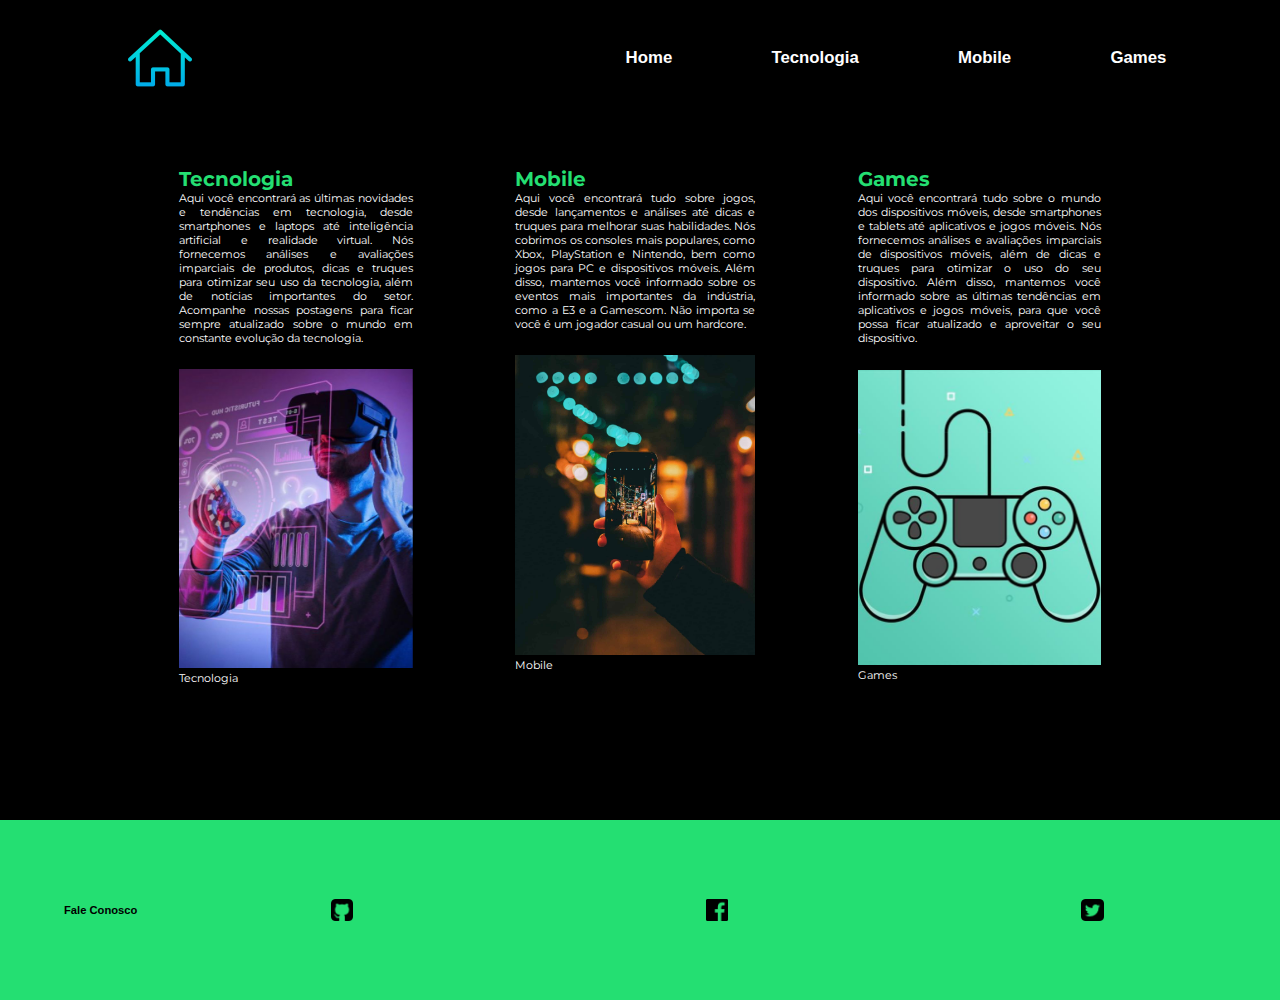
<file: index.html>
<!DOCTYPE html>
<html lang="pt-br">
<head>
    <meta charset="UTF-8">
    <meta http-equiv="X-UA-Compatible" content="IE=edge">
    <meta name="viewport" content="width=device-width, initial-scale=1.0">
    <link rel="icon" href="./img/icon.png">
    <link rel="stylesheet" href="./css/style.css">
    <title>Home</title>
</head>
<body>
    <div class="container">
        <header class="cabecalho">
            <img src="./img/logo-home.png" alt="Logo do site">

            <nav>
                <a href="./index.html">Home</a>
                <a href="./pages/tecnologia.html">Tecnologia</a>
                <a href="./pages/mobile.html">Mobile</a>
                <a href="./pages/games.html">Games</a>
            </nav>
        </header>
        <section class="conteudo">
            <div>
                <h2>Tecnologia</h2>
                <p>Aqui você encontrará as últimas novidades e tendências em tecnologia, desde smartphones e laptops até inteligência artificial e realidade virtual. Nós fornecemos análises e avaliações imparciais de produtos, dicas e truques para otimizar seu uso da tecnologia, além de notícias importantes do setor. Acompanhe nossas postagens para ficar sempre atualizado sobre o mundo em constante evolução da tecnologia.</p>
                <figure>
                    <img src="./img/img-tec.jpg" alt="">
                    <figcaption>Tecnologia</figcaption>
                </figure>
            </div>
            <div>
                <h2>Mobile</h2>
                <p>Aqui você encontrará tudo sobre jogos, desde lançamentos e análises até dicas e truques para melhorar suas habilidades. Nós cobrimos os consoles mais populares, como Xbox, PlayStation e Nintendo, bem como jogos para PC e dispositivos móveis. Além disso, mantemos você informado sobre os eventos mais importantes da indústria, como a E3 e a Gamescom. Não importa se você é um jogador casual ou um hardcore. </p>
                <figure>
                    <img src="./img/img-mobile.jpg" alt="">
                    <figcaption>Mobile</figcaption>
                </figure>
            </div>
            <div>
                <h2>Games</h2>
                <p>Aqui você encontrará tudo sobre o mundo dos dispositivos móveis, desde smartphones e tablets até aplicativos e jogos móveis. Nós fornecemos análises e avaliações imparciais de dispositivos móveis, além de dicas e truques para otimizar o uso do seu dispositivo. Além disso, mantemos você informado sobre as últimas tendências em aplicativos e jogos móveis, para que você possa ficar atualizado e aproveitar o seu dispositivo.</p>
                <figure>
                    <img src="./img/games.jpg" alt="">
                    <figcaption>Games</figcaption>
                </figure>
            </div>
        </section>
        <footer class="rodape">
            <h2>Fale Conosco</h2>
            <nav>
                <a href="https://github.com/" target="_blank"><img src="./img/logo-github-24px.png" alt="logo do github"></a>
                <a href="https://www.facebook.com/" target="_blank"><img src="./img/logo-facebook-24px.png" alt="logo do facebook"></a>
                <a href="https://twitter.com/" target="_blank"><img src="./img/logo-twitter-24px.png" alt="logo do twitter"></a>
            </nav>
        </footer>
    </div>
</body>
</html>
</file>
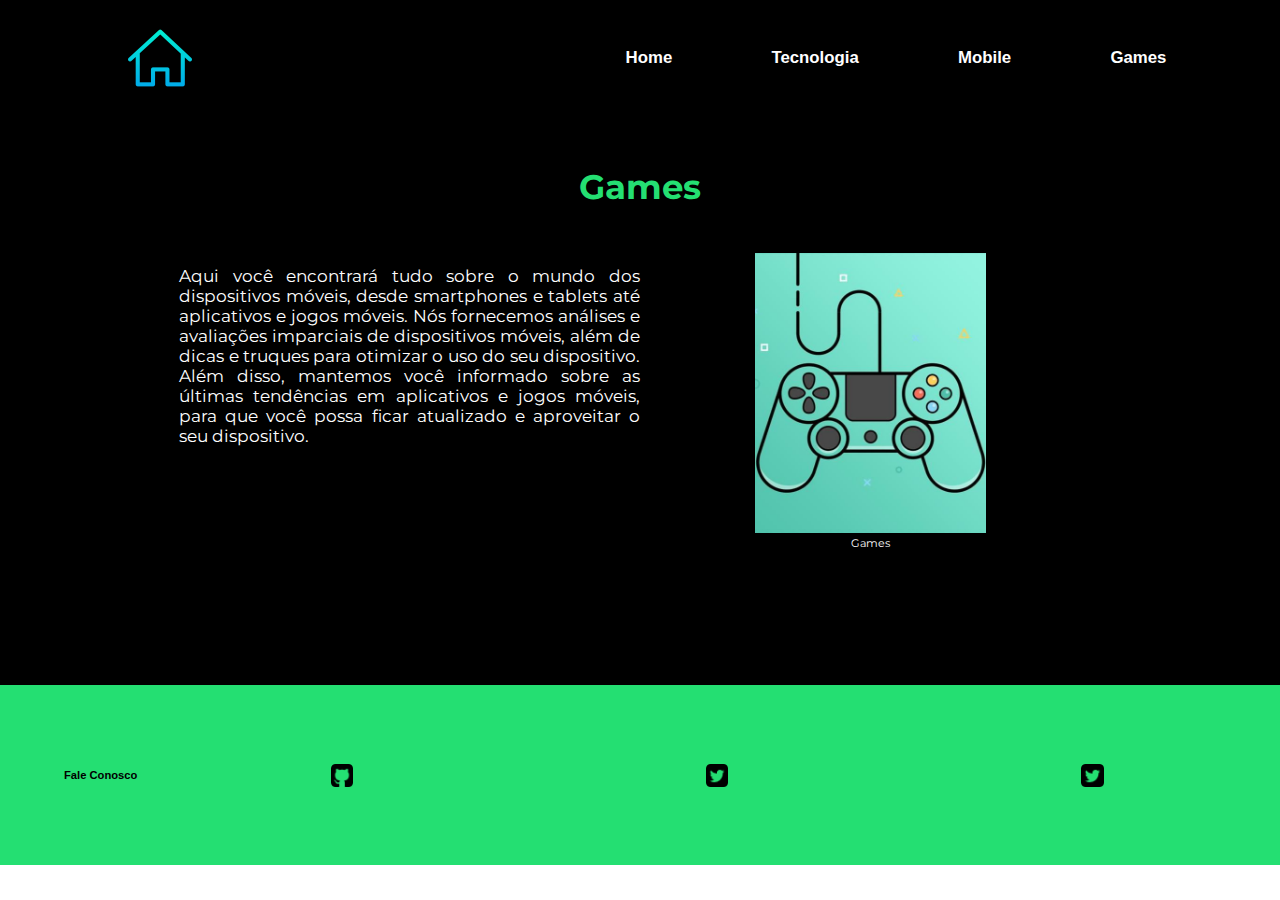
<file: pages/games.html>
<!DOCTYPE html>
<html lang="pt-BR">
<head>
    <meta charset="UTF-8">
    <meta http-equiv="X-UA-Compatible" content="IE=edge">
    <meta name="viewport" content="width=device-width, initial-scale=1.0">
    <link rel="icon" href="../img/icon-games.png">
    <link rel="stylesheet" href="../css/style.css">
    <title>Games</title>
</head>
<body>
    <div class="container">
        <header class="cabecalho">
            <img src="../img/logo-home.png" alt="Logo do site">

            <nav>
                <a href="../index.html">Home</a>
                <a href="./tecnologia.html">Tecnologia</a>
                <a href="./mobile.html">Mobile</a>
                <a href="./games.html">Games</a>
            </nav>
        </header>
        <section class="conteudo-tec">
            <div class="geral">
                <h2>Games</h2>
                <div>
                    <p>Aqui você encontrará tudo sobre o mundo dos dispositivos móveis, desde smartphones e tablets até aplicativos e jogos móveis. Nós fornecemos análises e avaliações imparciais de dispositivos móveis, além de dicas e truques para otimizar o uso do seu dispositivo. Além disso, mantemos você informado sobre as últimas tendências em aplicativos e jogos móveis, para que você possa ficar atualizado e aproveitar o seu dispositivo.</p>
                    <figure>
                        <img src="../img/games.jpg" alt="">
                        <figcaption>Games</figcaption>
                    </figure>
                </div>
            </div>
        </section>
        <footer class="rodape">
            <h2>Fale Conosco</h2>
            <nav>
                <a href="https://github.com/" target="_blank"><img src="../img/logo-github-24px.png" alt="logo do github"></a>
                <a href="https://twitter.com/" target="_blank"><img src="../img/logo-twitter-24px.png" alt="logo twitter"></a>
                <a href="https://twitter.com/" target="_blank"><img src="../img/logo-twitter-24px.png" alt="logo twitter"></a>
            </nav>
        </footer>
    </div>
</body>
</html>
</file>
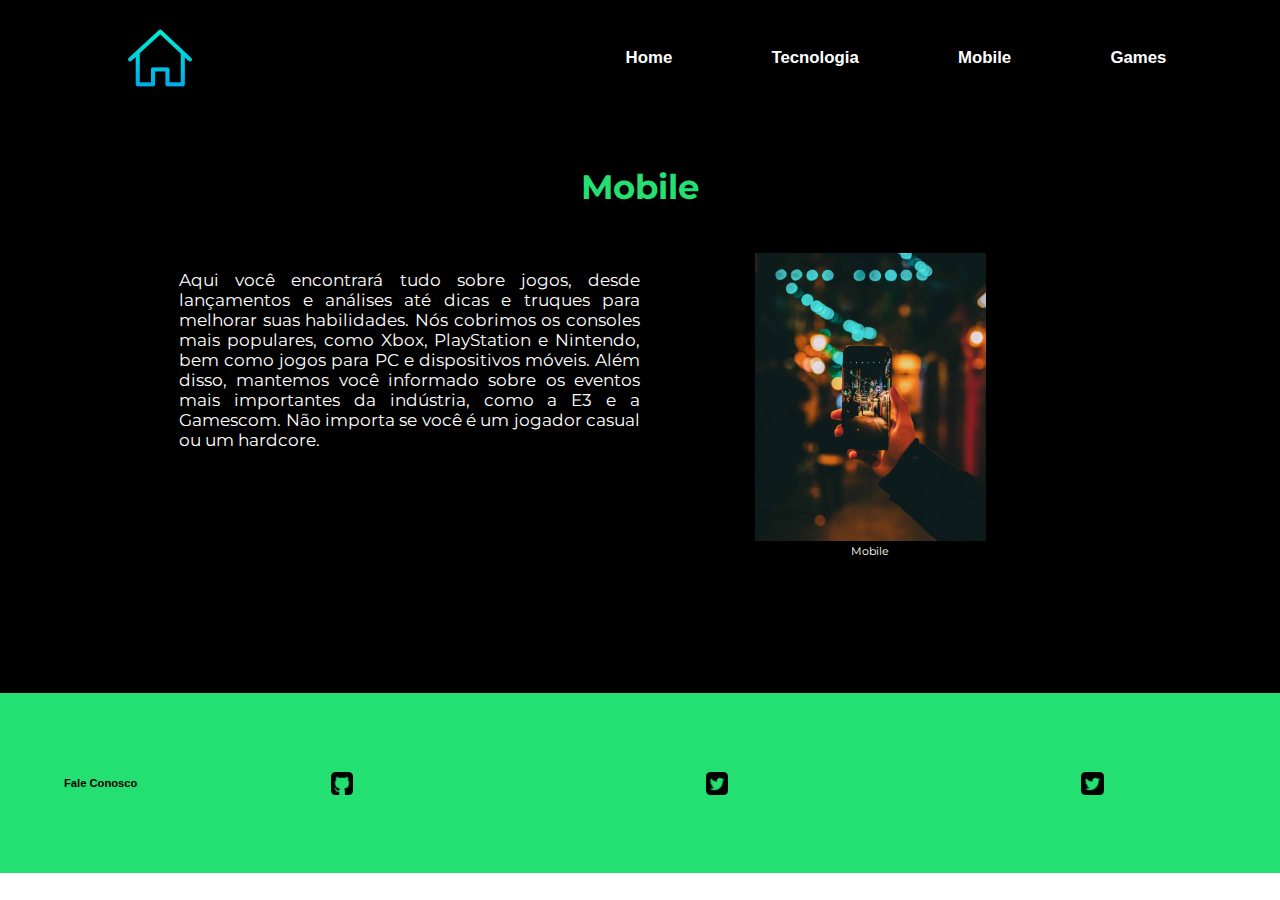
<file: pages/mobile.html>
<!DOCTYPE html>
<html lang="pt-br">
<head>
    <meta charset="UTF-8">
    <meta http-equiv="X-UA-Compatible" content="IE=edge">
    <meta name="viewport" content="width=device-width, initial-scale=1.0">
    <link rel="icon" href="../img/icon-mobile.png">
    <link rel="stylesheet" href="../css/style.css">
    <title>Mobile</title>
</head>
<body>
    <div class="container">
        <header class="cabecalho">
            <img src="../img/logo-home.png" alt="Logo do site">

            <nav>
                <a href="../index.html">Home</a>
                <a href="./tecnologia.html">Tecnologia</a>
                <a href="./mobile.html">Mobile</a>
                <a href="./games.html">Games</a>
            </nav>
        </header>
        <section class="conteudo-tec">
            <div class="geral"> 
                <h2>Mobile</h2>
                <div>
                    <p>Aqui você encontrará tudo sobre jogos, desde lançamentos e análises até dicas e truques para melhorar suas habilidades. Nós cobrimos os consoles mais populares, como Xbox, PlayStation e Nintendo, bem como jogos para PC e dispositivos móveis. Além disso, mantemos você informado sobre os eventos mais importantes da indústria, como a E3 e a Gamescom. Não importa se você é um jogador casual ou um hardcore. </p>
                    <figure>
                        <img src="../img/img-mobile.jpg" alt="">
                        <figcaption>Mobile</figcaption>
                    </figure>
                </div>
            </div>
        </section>
        <footer class="rodape">
            <h2>Fale Conosco</h2>
            <nav>
                <a href="https://github.com/" target="_blank"><img src="../img/logo-github-24px.png" alt="logo do github"></a>
                <a href="https://twitter.com/" target="_blank"><img src="../img/logo-twitter-24px.png" alt="logo twitter"></a>
                <a href="https://twitter.com/" target="_blank"><img src="../img/logo-twitter-24px.png" alt="logo twitter"></a>
            </nav>
        </footer>
    </div>
</body>
</html>
</file>
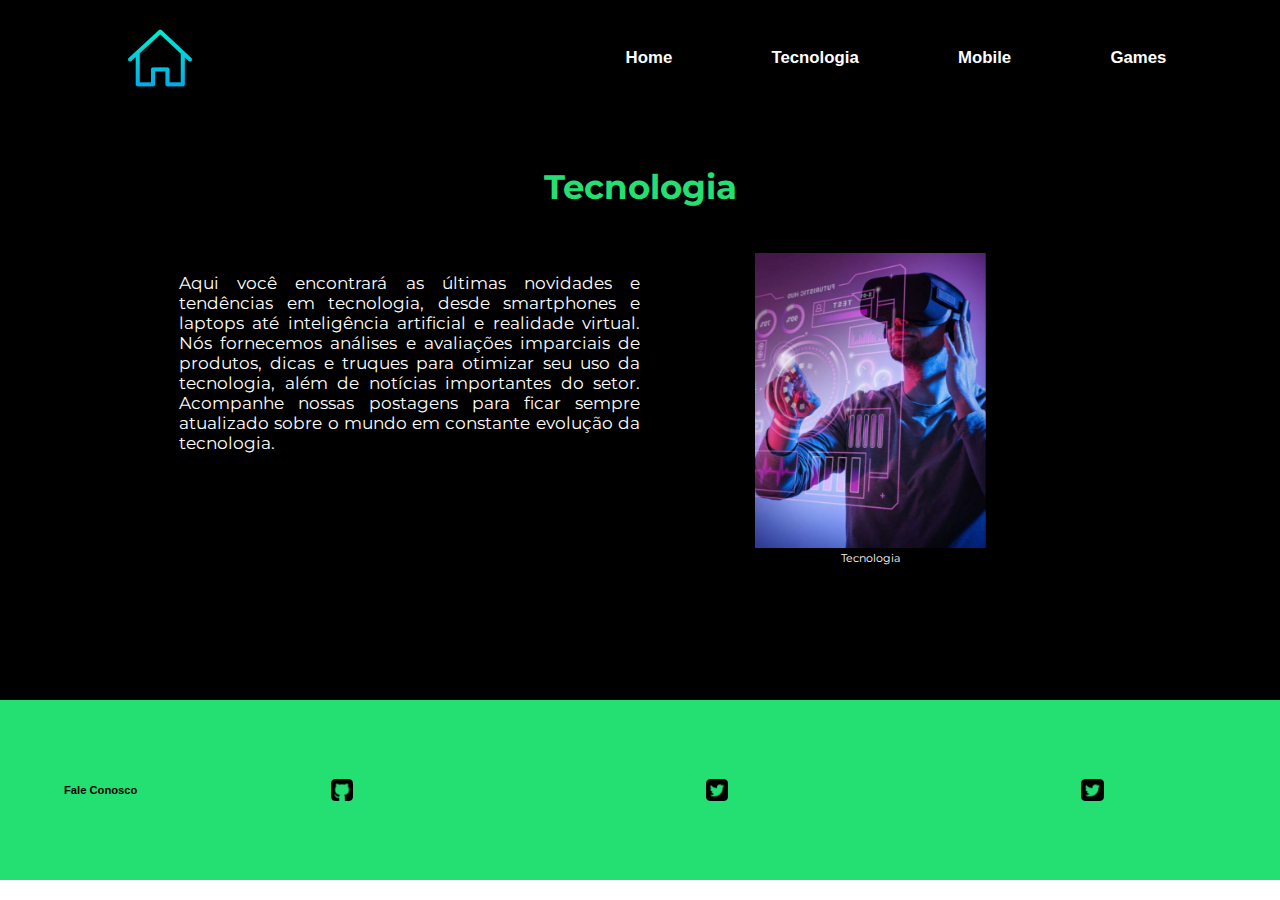
<file: pages/tecnologia.html>
<!DOCTYPE html>
<html lang="pt-br">
<head>
    <meta charset="UTF-8">
    <meta http-equiv="X-UA-Compatible" content="IE=edge">
    <meta name="viewport" content="width=device-width, initial-scale=1.0">
    <link rel="icon" href="../img/icon-tec.png">
    <link rel="stylesheet" href="../css/style.css">
    <title>Tecnologia</title>
</head>
<body>
    <div class="container">
        <header class="cabecalho">
            <img src="../img/logo-home.png" alt="Logo do site">

            <nav>
                <a href="../index.html">Home</a>
                <a href="./tecnologia.html">Tecnologia</a>
                <a href="./mobile.html">Mobile</a>
                <a href="./games.html">Games</a>
            </nav>
        </header>
        <section class="conteudo-tec">
            <div class="geral">
                <h2>Tecnologia</h2>
                    <div>
                        <p>Aqui você encontrará as últimas novidades e tendências em tecnologia, desde smartphones e laptops até inteligência artificial e realidade virtual. Nós fornecemos análises e avaliações imparciais de produtos, dicas e truques para otimizar seu uso da tecnologia, além de notícias importantes do setor. Acompanhe nossas postagens para ficar sempre atualizado sobre o mundo em constante evolução da tecnologia.</p>
                    <figure>
                        <img src="../img/img-tec.jpg" alt="">
                        <figcaption>Tecnologia</figcaption>
                    </figure>
                </div>
            </div>
        </section>
        <footer class="rodape">
            <h2>Fale Conosco</h2>
            <nav>
                <a href="https://github.com/" target="_blank"><img src="../img/logo-github-24px.png" alt="logo do github"></a>
                <a href="https://twitter.com/" target="_blank"><img src="../img/logo-twitter-24px.png" alt="logo twitter"></a>
                <a href="https://twitter.com/" target="_blank"><img src="../img/logo-twitter-24px.png" alt="logo twitter"></a>
            </nav>
        </footer>
    </div>
</body>
</html>
</file>
<file: css/style.css>
@import url("https://fonts.googleapis.com/css2?family=Montserrat:wght@100;400&family=Share+Tech&family=Share+Tech+Mono&display=swap");
@import url("./cabecalho.css");
@import url("./rodape.css");
@import url("./conteudo.css");

* {
    margin: 0%;
    padding: 0%;
    box-sizing: border-box;
    font-family: 'Montserrat', sans-serif;
}
html {
    font-size: 70%;
}

.container {
    min-width: 100%;
    background-color: #000;
    color: #fff;
}
</file>
